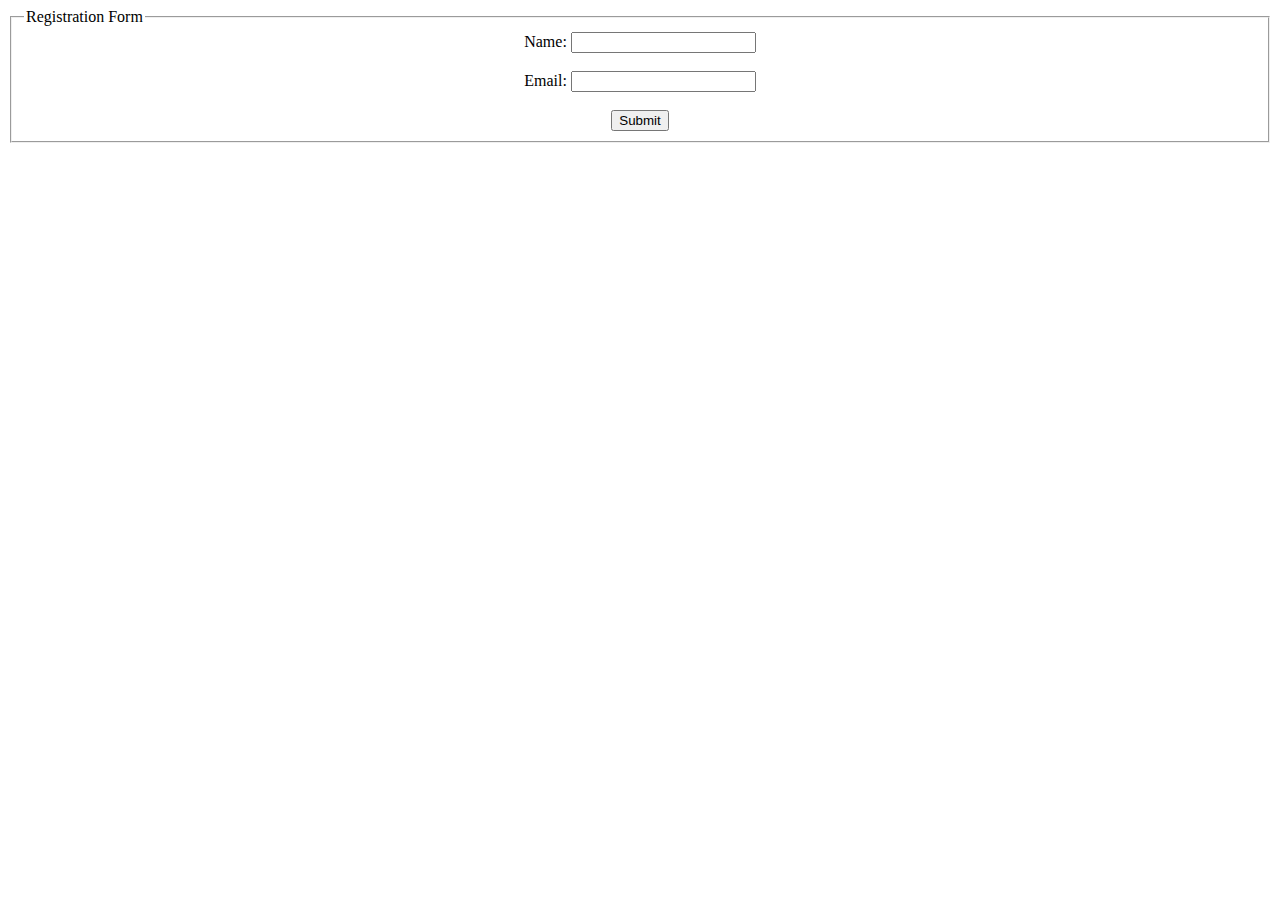
<file: rotate/index.html>
<!DOCTYPE html>
<html>
<head>
    <title>Centered Fieldset Form</title>
</head>
<body>
    <center>
        <fieldset>
            <legend>Registration Form</legend>
            <form>
                <label for="name">Name:</label>
                <input type="text" id="name" name="name"><br><br>

                <label for="email">Email:</label>
                <input type="email" id="email" name="email"><br><br>

                <button type="submit">Submit</button>
            </form>
        </fieldset>
    </center>
</body>
</html>
</file>
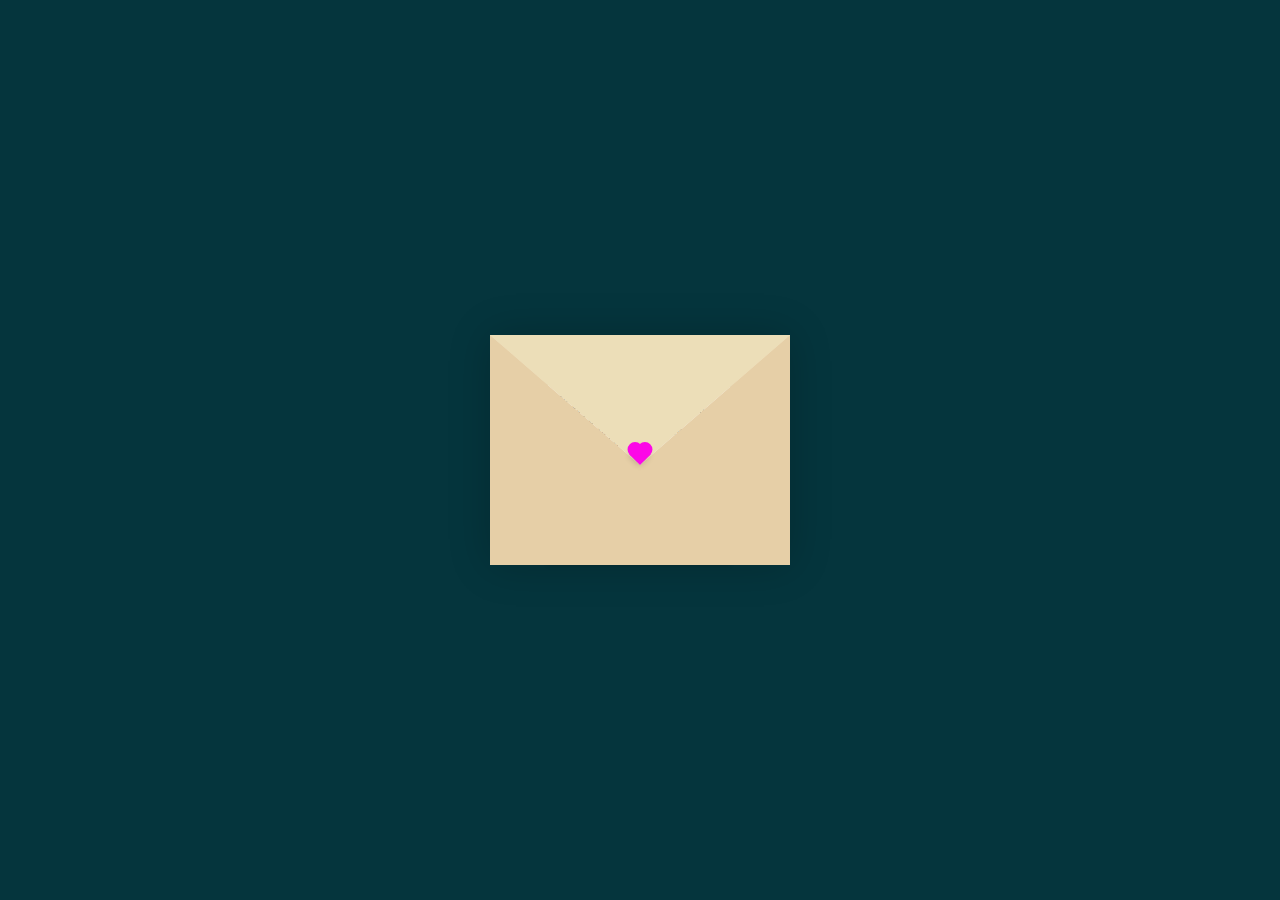
<file: html.html>
<!DOCTYPE html>
<html lang="en">
<head>
    <meta charset="UTF-8">
    <meta http-equiv="X-UA-Compatible" content="IE=edge">
    <meta name="viewport" content="width=device-width, initial-scale=1.0">
    <title>CSS Envelope + Letter (Open/Close on Click)</title>
    <link rel="stylesheet" href="new.css">
</head>
<body>
    <div class="container">
        <div class="envelope-wrapper">
            <div class="envelope">
                <div class="letter">
                    <div class="text">
                        <strong>Dear  Mahal, </strong>
                        <p>
                           Mi amor I love youuu,Maraming isda sa dagat, pero ikaw yung nemo ko HAHAHAAH TANGINA MO WAG KA NGUMITIII<br>
                           Iloveyou bb Happy Valentines, bukas na LSM
                        </p>
                    </div>
                </div>
            </div>
            <div class="heart"></div>
        </div>
    </div>
    <script>
        const envelope = document.querySelector('.envelope-wrapper');
        envelope.addEventListener('click', () => {
            envelope.classList.toggle('flap');
        });
    </script>
</body>
</html>
</file>
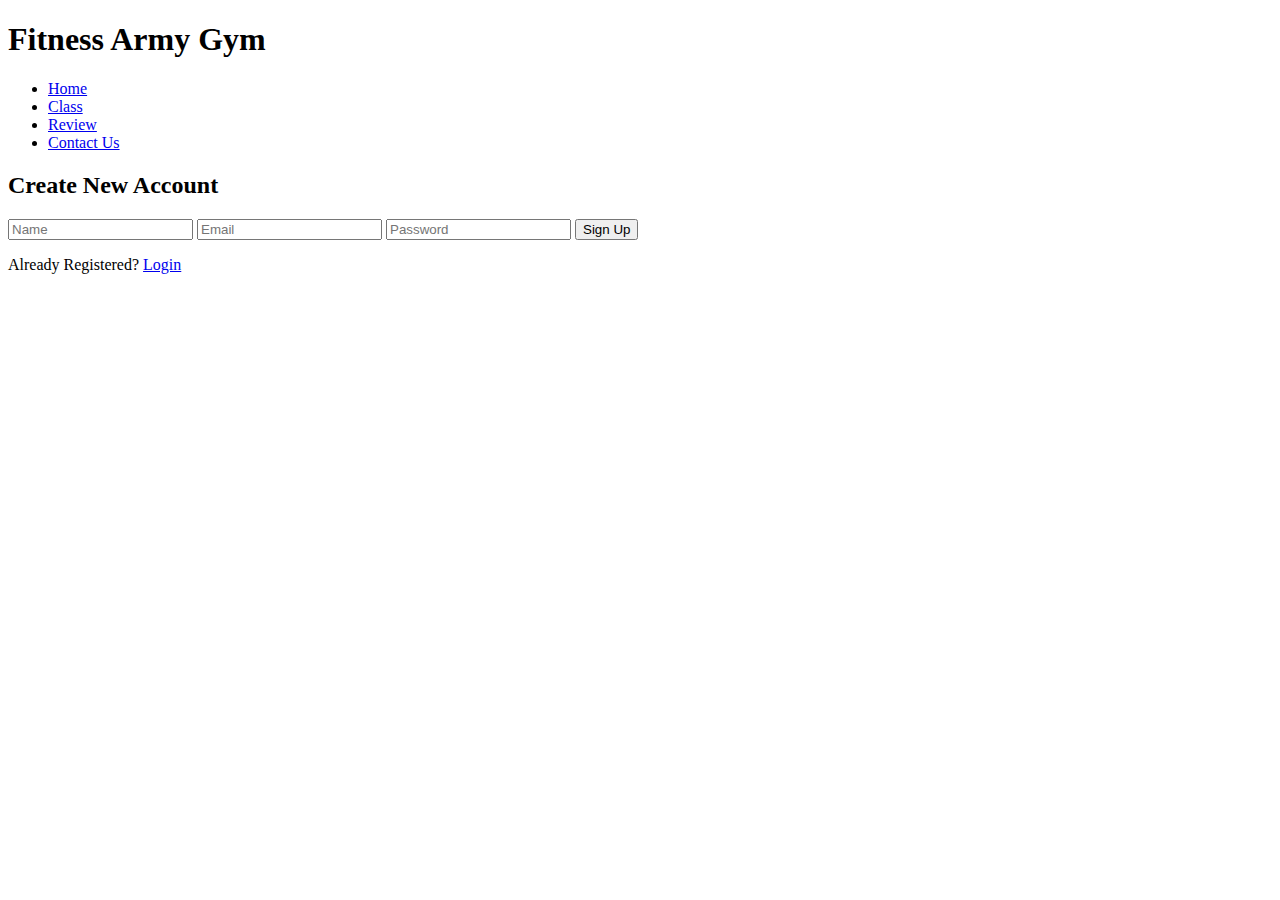
<file: mark.html>
<!DOCTYPE html>
<html lang="en">
<head>
    <meta charset="UTF-8">
    <meta name="viewport" content="width=device-width, initial-scale=1.0">
    <title>Fitness Army Gym</title>
    
    
    
    <!-- Google Font for Gym Title -->
    <link rel="preconnect" href="https://fonts.googleapis.com">
    <link rel="preconnect" href="https://fonts.gstatic.com" crossorigin>
    <link href="https://fonts.googleapis.com/css2?family=Abril+Fatface&display=swap" rel="stylesheet">
</head>
<body>
    <header>
        <h1 class="gym-title">Fitness Army Gym</h1> <!-- Gym title -->
        <nav>
            <ul>
                <li><a href="#">Home</a></li>
                <li><a href="#">Class</a></li>
                <li><a href="#">Review</a></li>
                <li><a href="#">Contact Us</a></li>
            </ul>
        </nav>
    </header>

    <section class="signup-section">
        <div class="form-container">
            <h2>Create New Account</h2>
            <form>
                <input type="text" placeholder="Name" required>
                <input type="email" placeholder="Email" required>
                <input type="password" placeholder="Password" required>
                <button type="submit">Sign Up</button>
                <p>Already Registered? <a href="#">Login</a></p>
            </form>
        </div>
    </section>
</body>
</html>
</file>
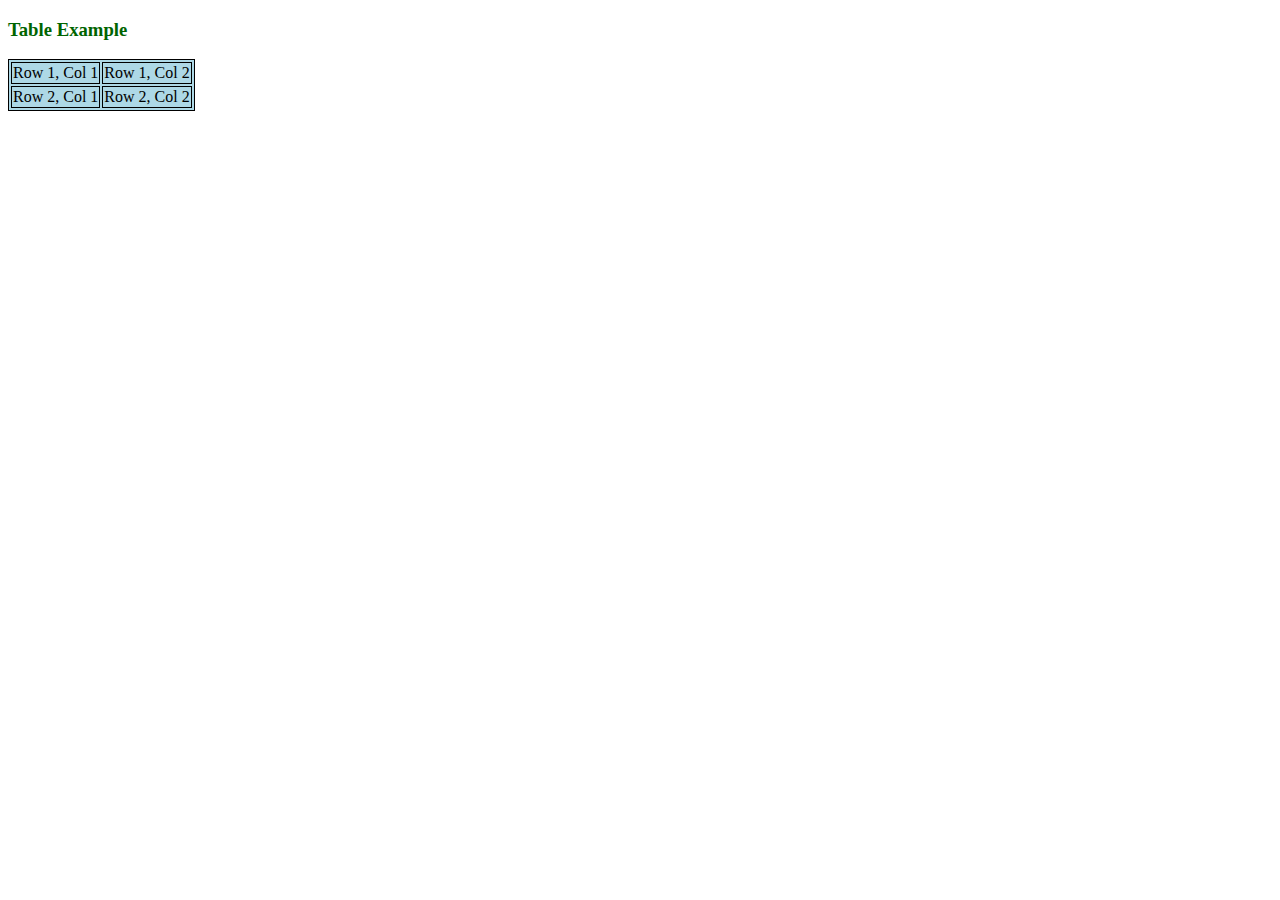
<file: rotate/external-css.html>
<!DOCTYPE html>
<html lang="en">
<head>
    <meta charset="UTF-8">
    <meta name="viewport" content="width=device-width, initial-scale=1.0">
    <title>External CSS Example</title>
    <link rel="stylesheet" href="styles.css">
</head>
<body>
    <h3>Table Example</h3>
    <table>
        <tr>
            <td>Row 1, Col 1</td>
            <td>Row 1, Col 2</td>
        </tr>
        <tr>
            <td>Row 2, Col 1</td>
            <td>Row 2, Col 2</td>
        </tr>
    </table>
</body>
</html>
</file>
<file: new.css>
:root{
    --primary: #fff;
    --bg-color: rgb(5, 53, 61);
    --bg-envelope-color: #f5edd1;
    --envelope-tab: #ecdeb8;
    --envelope-cover: #e6cfa7;
    --shadow-color: rgba(0, 0, 0, 0.2);
    --txt-color: #444;
    --heart-color: rgb(252, 8, 231);
  }
  body{
    margin: 0;
    padding: 0;
    box-sizing: border-box;
    background: var(--bg-color);
    display: flex;
    align-items: center;
    justify-content: center;
  }
  .container {
    height: 100vh;
    display: grid;
    place-items: center;
  }
  .container > .envelope-wrapper {
    background: var(--bg-envelope-color);
    box-shadow: 0 0 40px var(--shadow-color);
  }
  .envelope-wrapper > .envelope {
    position: relative;
    width: 300px;
    height: 230px;
  }
  .envelope-wrapper > .envelope::before {
    content: "";
    position: absolute;
    top: 0;
    z-index: 2;
    border-top: 130px solid var(--envelope-tab);
    border-right: 150px solid transparent;
    border-left: 150px solid transparent;
    transform-origin: top;
    transition: all 0.5s ease-in-out 0.7s;
  }
  .envelope-wrapper > .envelope::after {
    content: "";
    position: absolute;
    z-index: 2;
    width: 0px;
    height: 0px;
    border-top: 130px solid transparent;
    border-right: 150px solid var(--envelope-cover);
    border-bottom: 100px solid var(--envelope-cover);
    border-left: 150px solid var(--envelope-cover);
  }
  .envelope > .letter {
    position: absolute;
    right: 20%;
    bottom: 0;
    width: 54%;
    height: 80%;
    background: var(--primary);
    text-align: center;
    transition: all 1s ease-in-out;
    box-shadow: 0 0 5px var(--shadow-color);
    padding: 20px 10px;
  }
  
  .envelope > .letter > .text {
    font-family: 'Gill Sans', 'Gill Sans MT', Calibri, 'Trebuchet MS', sans-serif;
    color: var(--txt-color);
    text-align: left;
    font-size: 10px;
  }
  .heart {
    position: absolute;
    top: 50%;
    left: 50%;
    width: 15px;
    height: 15px;
    background: var(--heart-color);
    z-index: 4;
    transform: translate(-50%, -20%) rotate(45deg);
    transition: transform 0.5s ease-in-out 1s;
    box-shadow: 0 1px 6px var(--shadow-color);
    cursor: pointer;
  }
  .heart:before, 
  .heart:after {
    content: "";
    position: absolute;
    width: 15px;
    height: 15px;
    background-color: var(--heart-color);
    border-radius: 50%;
  }
  .heart:before {
    top: -7.5px;
  }
  .heart:after {
    right: 7.5px;
  }
  .flap > .envelope:before {
    transform: rotateX(180deg);
    z-index: 0;
  }
  .flap > .envelope > .letter {
    bottom: 100px;
    transform: scale(1.5);
    transition-delay: 1s;
  }
  .flap > .heart {
    transform: rotate(90deg);
    transition-delay: 0.4s;
  }
</file>
<file: rotate/styles.css>
h3 {
  color: darkgreen;
  text-align: left;
}
table {
  border: 1px solid black;
  background-color: lightblue;
}
td {
  border: 1px solid black;
}
</file>
